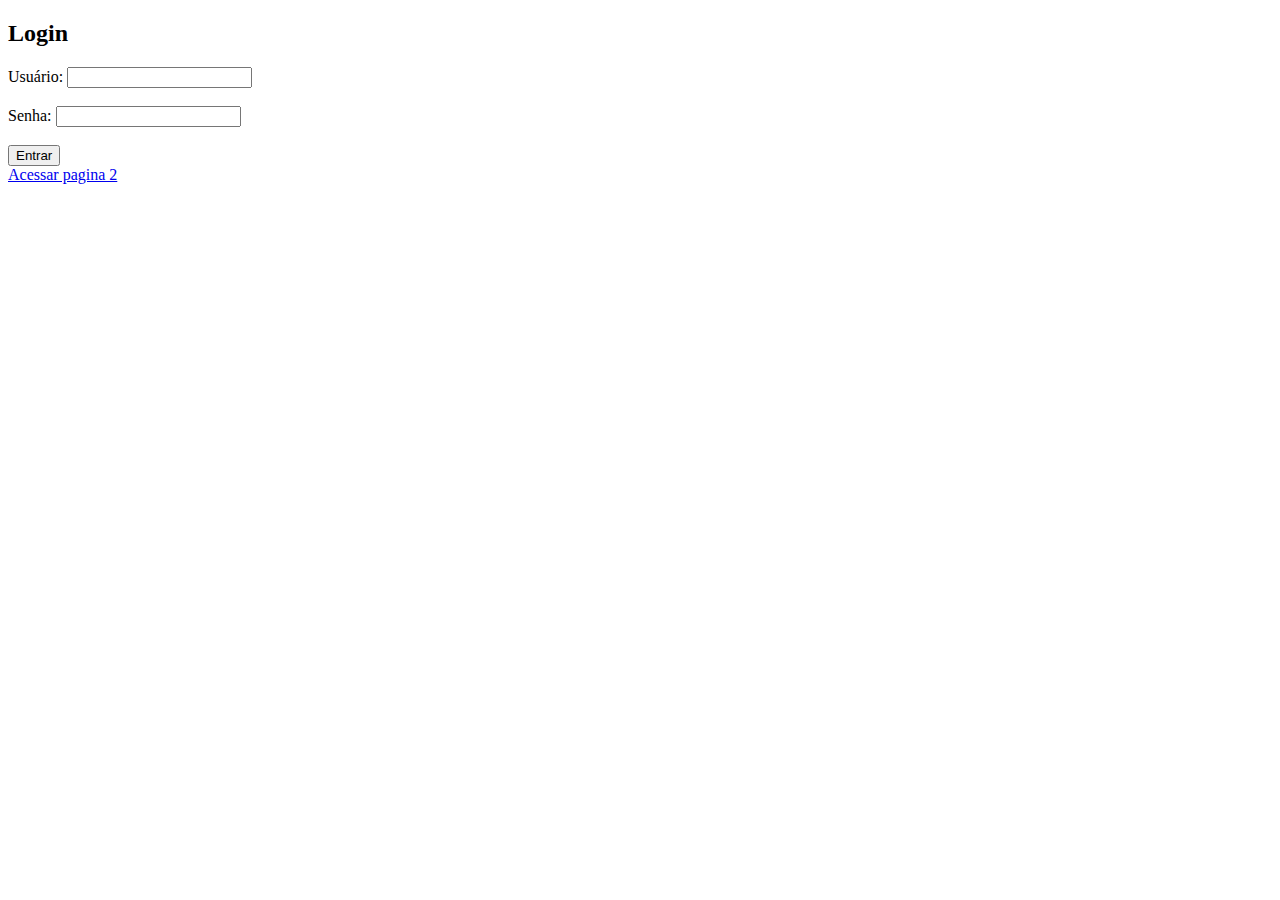
<file: index.html>
<!DOCTYPE html>
<html lang="pt-BR">
<head>
    <meta charset="UTF-8">
    <title>Login</title>
</head>
<body>
    <h2>Login</h2>
    <form action="/login" method="POST">
        <label for="username">Usuário:</label>
        <input type="text" id="username" name="username" required><br><br>

        <label for="password">Senha:</label>
        <input type="password" id="password" name="password" required><br><br>

        <button type="submit">Entrar</button>
    </form>

    <a href="/pagina2"> Acessar pagina 2 </a>
</body>
</html>
</file>
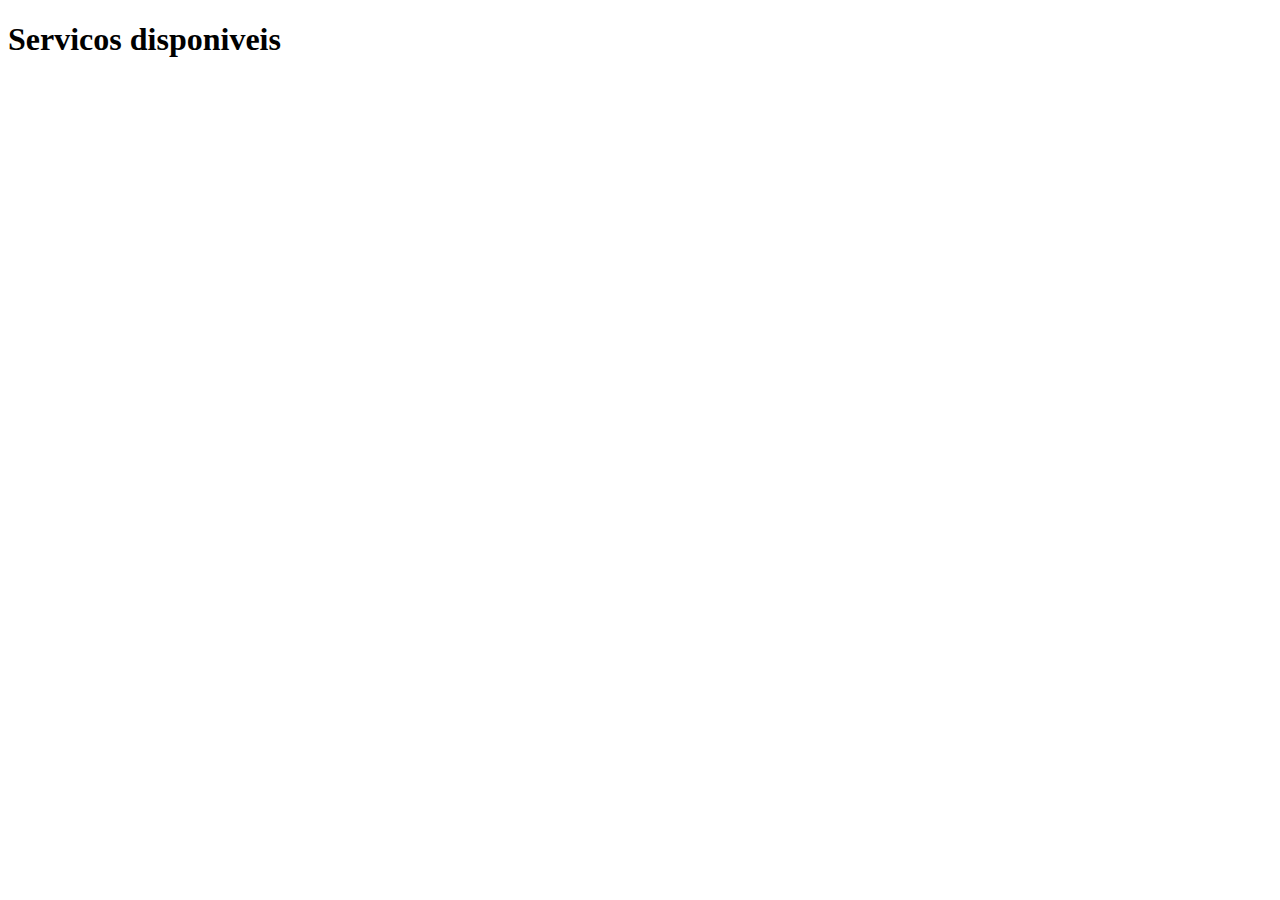
<file: pagina2.html>
<!DOCTYPE html>
<html lang="en">
<head>
    <meta charset="UTF-8">
    <meta name="viewport" content="width=device-width, initial-scale=1.0">
    <title>Document</title>
</head>
<body>
    <h1>Servicos disponiveis</h1>
</body>
</html>
</file>
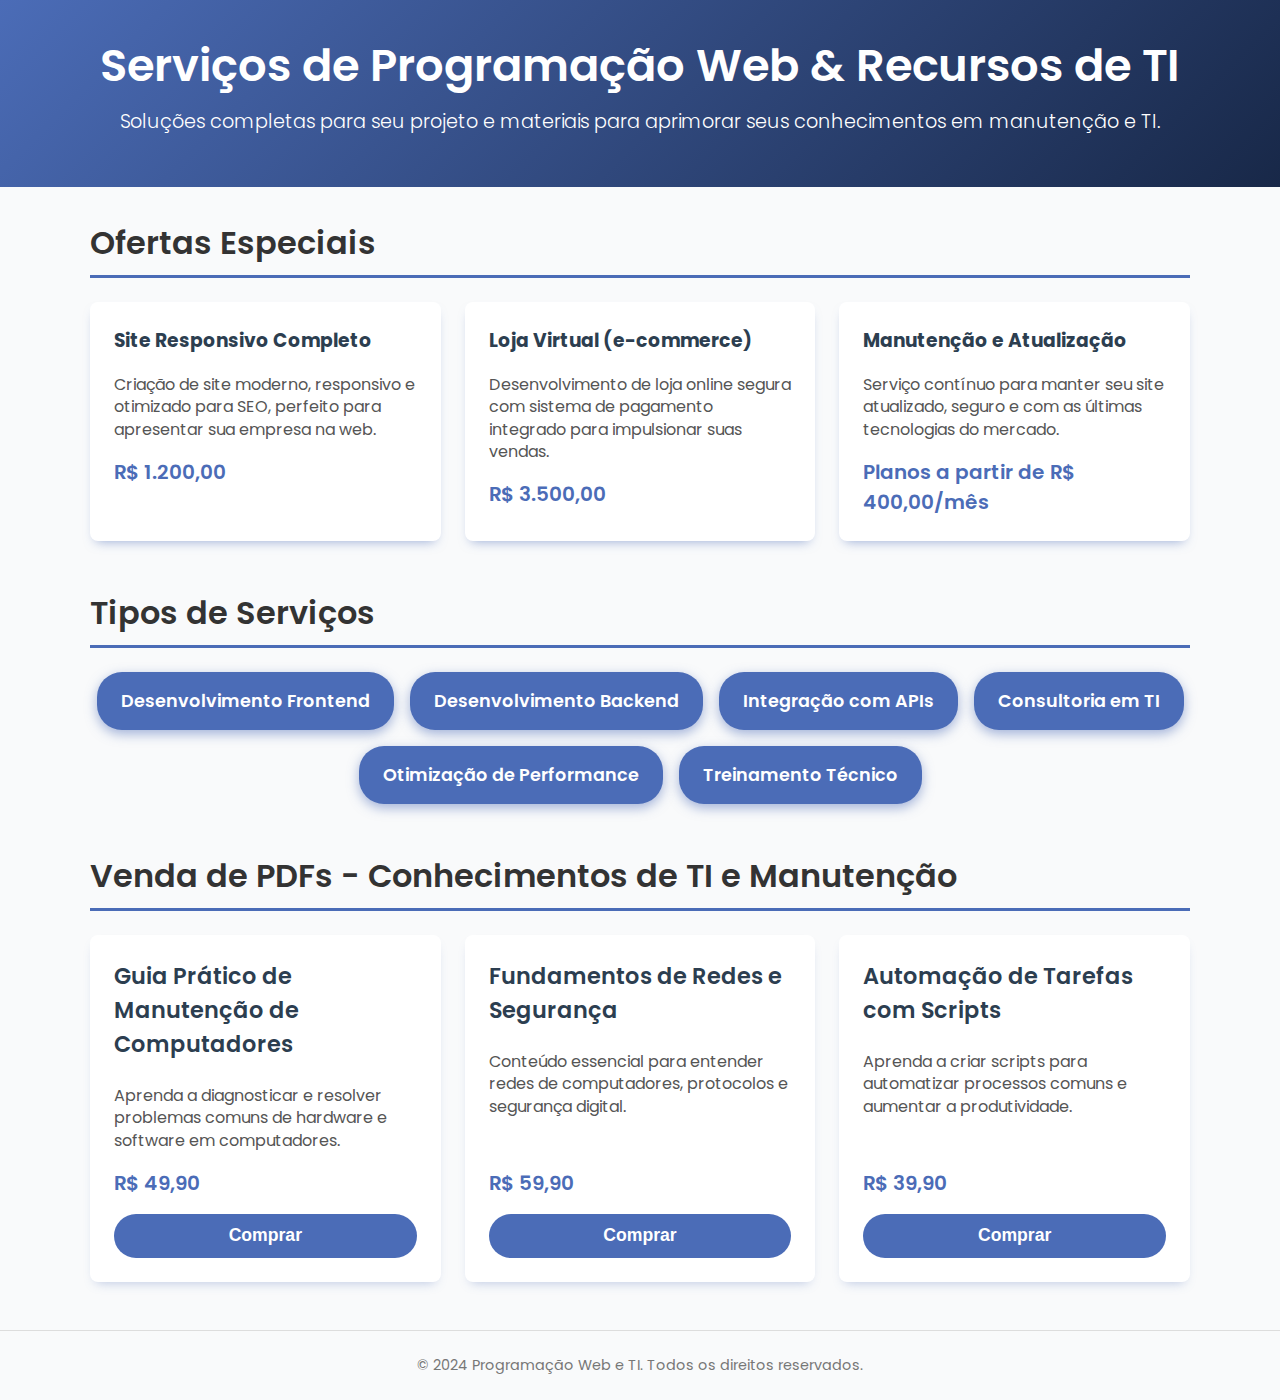
<file: servicos.html>
<!DOCTYPE html>
<html lang="pt-BR">
<head>
<meta charset="UTF-8" />
<meta name="viewport" content="width=device-width, initial-scale=1" />
<title>Serviços de Programação Web e Recursos TI</title>
<style>
  @import url('https://fonts.googleapis.com/css2?family=Poppins:wght@300;600&display=swap');
  body {
    margin: 0;
    font-family: 'Poppins', sans-serif;
    background: #f9fafb;
    color: #333;
  }
  header {
    background: linear-gradient(135deg, #4b6cb7, #182848);
    color: white;
    padding: 2rem 1rem;
    text-align: center;
  }
  header h1 {
    font-weight: 600;
    font-size: 2.8rem;
    margin: 0;
  }
  header p {
    font-weight: 300;
    margin-top: 0.5rem;
    font-size: 1.2rem;
  }
  main {
    max-width: 1100px;
    margin: 2rem auto;
    padding: 0 1rem;
  }
  section {
    margin-bottom: 3rem;
  }
  h2 {
    font-weight: 600;
    font-size: 2rem;
    border-bottom: 3px solid #4b6cb7;
    padding-bottom: 0.5rem;
    margin-bottom: 1.5rem;
  }
  .offers {
    display: grid;
    grid-template-columns: repeat(auto-fit,minmax(280px,1fr));
    gap: 1.5rem;
  }
  .offer-card {
    background: white;
    box-shadow: 0 6px 12px -6px rgba(75,108,183,0.6);
    border-radius: 8px;
    padding: 1.5rem;
    transition: transform 0.3s ease;
  }
  .offer-card:hover {
    transform: translateY(-10px);
    box-shadow: 0 12px 24px -8px rgba(75,108,183,0.75);
  }
  .offer-card h3 {
    margin-top: 0;
    color: #2c3e50;
  }
  .offer-card p {
    line-height: 1.4;
    margin-bottom: 1rem;
    color: #555;
  }
  .offer-price {
    font-weight: 600;
    font-size: 1.25rem;
    color: #4b6cb7;
  }
  .services-list {
    display: flex;
    flex-wrap: wrap;
    gap: 1rem;
    justify-content: center;
  }
  .service-item {
    background: #4b6cb7;
    color: white;
    padding: 1rem 1.5rem;
    border-radius: 25px;
    font-weight: 600;
    font-size: 1.1rem;
    box-shadow: 0 4px 12px rgba(75,108,183,0.5);
    transition: background 0.3s ease;
    cursor: default;
  }
  .service-item:hover {
    background: #182848;
  }
  .pdfs-grid {
    display: grid;
    grid-template-columns: repeat(auto-fit,minmax(280px,1fr));
    gap: 1.5rem;
  }
  .pdf-card {
    background: white;
    border-radius: 8px;
    box-shadow: 0 6px 12px -6px rgba(75,108,183,0.4);
    padding: 1.5rem;
    display: flex;
    flex-direction: column;
    justify-content: space-between;
  }
  .pdf-title {
    font-size: 1.4rem;
    font-weight: 600;
    margin: 0 0 0.5rem 0;
    color: #2c3e50;
  }
  .pdf-description {
    flex-grow: 1;
    margin-bottom: 1rem;
    color: #555;
    line-height: 1.4;
  }
  .pdf-price {
    font-weight: 600;
    font-size: 1.25rem;
    color: #4b6cb7;
    margin-bottom: 1rem;
  }
  .buy-button {
    background: #4b6cb7;
    color: white;
    border: none;
    padding: 0.7rem 1.25rem;
    border-radius: 25px;
    font-weight: 600;
    font-size: 1.1rem;
    cursor: pointer;
    transition: background 0.3s ease;
  }
  .buy-button:hover {
    background: #182848;
  }
  footer {
    text-align: center;
    padding: 1.5rem 1rem;
    font-size: 0.9rem;
    color: #777;
    border-top: 1px solid #ddd;
  }
  @media (max-width: 480px) {
    header h1 {
      font-size: 2rem;
    }
    header p {
      font-size: 1rem;
    }
  }
</style>
</head>
<body>
<header>
  <h1>Serviços de Programação Web & Recursos de TI</h1>
  <p>Soluções completas para seu projeto e materiais para aprimorar seus conhecimentos em manutenção e TI.</p>
</header>
<main>
  <section id="offers">
    <h2>Ofertas Especiais</h2>
    <div class="offers">
      <article class="offer-card">
        <h3>Site Responsivo Completo</h3>
        <p>Criação de site moderno, responsivo e otimizado para SEO, perfeito para apresentar sua empresa na web.</p>
        <div class="offer-price">R$ 1.200,00</div>
      </article>
      <article class="offer-card">
        <h3>Loja Virtual (e-commerce)</h3>
        <p>Desenvolvimento de loja online segura com sistema de pagamento integrado para impulsionar suas vendas.</p>
        <div class="offer-price">R$ 3.500,00</div>
      </article>
      <article class="offer-card">
        <h3>Manutenção e Atualização</h3>
        <p>Serviço contínuo para manter seu site atualizado, seguro e com as últimas tecnologias do mercado.</p>
        <div class="offer-price">Planos a partir de R$ 400,00/mês</div>
      </article>
    </div>
  </section>
  <section id="services">
    <h2>Tipos de Serviços</h2>
    <div class="services-list">
      <div class="service-item">Desenvolvimento Frontend</div>
      <div class="service-item">Desenvolvimento Backend</div>
      <div class="service-item">Integração com APIs</div>
      <div class="service-item">Consultoria em TI</div>
      <div class="service-item">Otimização de Performance</div>
      <div class="service-item">Treinamento Técnico</div>
    </div>
  </section>
  <section id="pdfs">
    <h2>Venda de PDFs - Conhecimentos de TI e Manutenção</h2>
    <div class="pdfs-grid">
      <article class="pdf-card">
        <h3 class="pdf-title">Guia Prático de Manutenção de Computadores</h3>
        <p class="pdf-description">Aprenda a diagnosticar e resolver problemas comuns de hardware e software em computadores.</p>
        <div class="pdf-price">R$ 49,90</div>
        <button class="buy-button" onclick="buyPDF('Guia Prático de Manutenção de Computadores', 49.9)">Comprar</button>
      </article>
      <article class="pdf-card">
        <h3 class="pdf-title">Fundamentos de Redes e Segurança</h3>
        <p class="pdf-description">Conteúdo essencial para entender redes de computadores, protocolos e segurança digital.</p>
        <div class="pdf-price">R$ 59,90</div>
        <button class="buy-button" onclick="buyPDF('Fundamentos de Redes e Segurança', 59.9)">Comprar</button>
      </article>
      <article class="pdf-card">
        <h3 class="pdf-title">Automação de Tarefas com Scripts</h3>
        <p class="pdf-description">Aprenda a criar scripts para automatizar processos comuns e aumentar a produtividade.</p>
        <div class="pdf-price">R$ 39,90</div>
        <button class="buy-button" onclick="buyPDF('Automação de Tarefas com Scripts', 39.9)">Comprar</button>
      </article>
    </div>
  </section>
</main>
<footer>
  &copy; 2024 Programação Web e TI. Todos os direitos reservados.
</footer>
<script>
  function buyPDF(title, price) {
    alert(`Obrigado por adquirir o '${title}' por R$ ${price.toFixed(2)}! Em breve, enviaremos o link para download.`);
  }
</script>
</body>
</html>
</file>
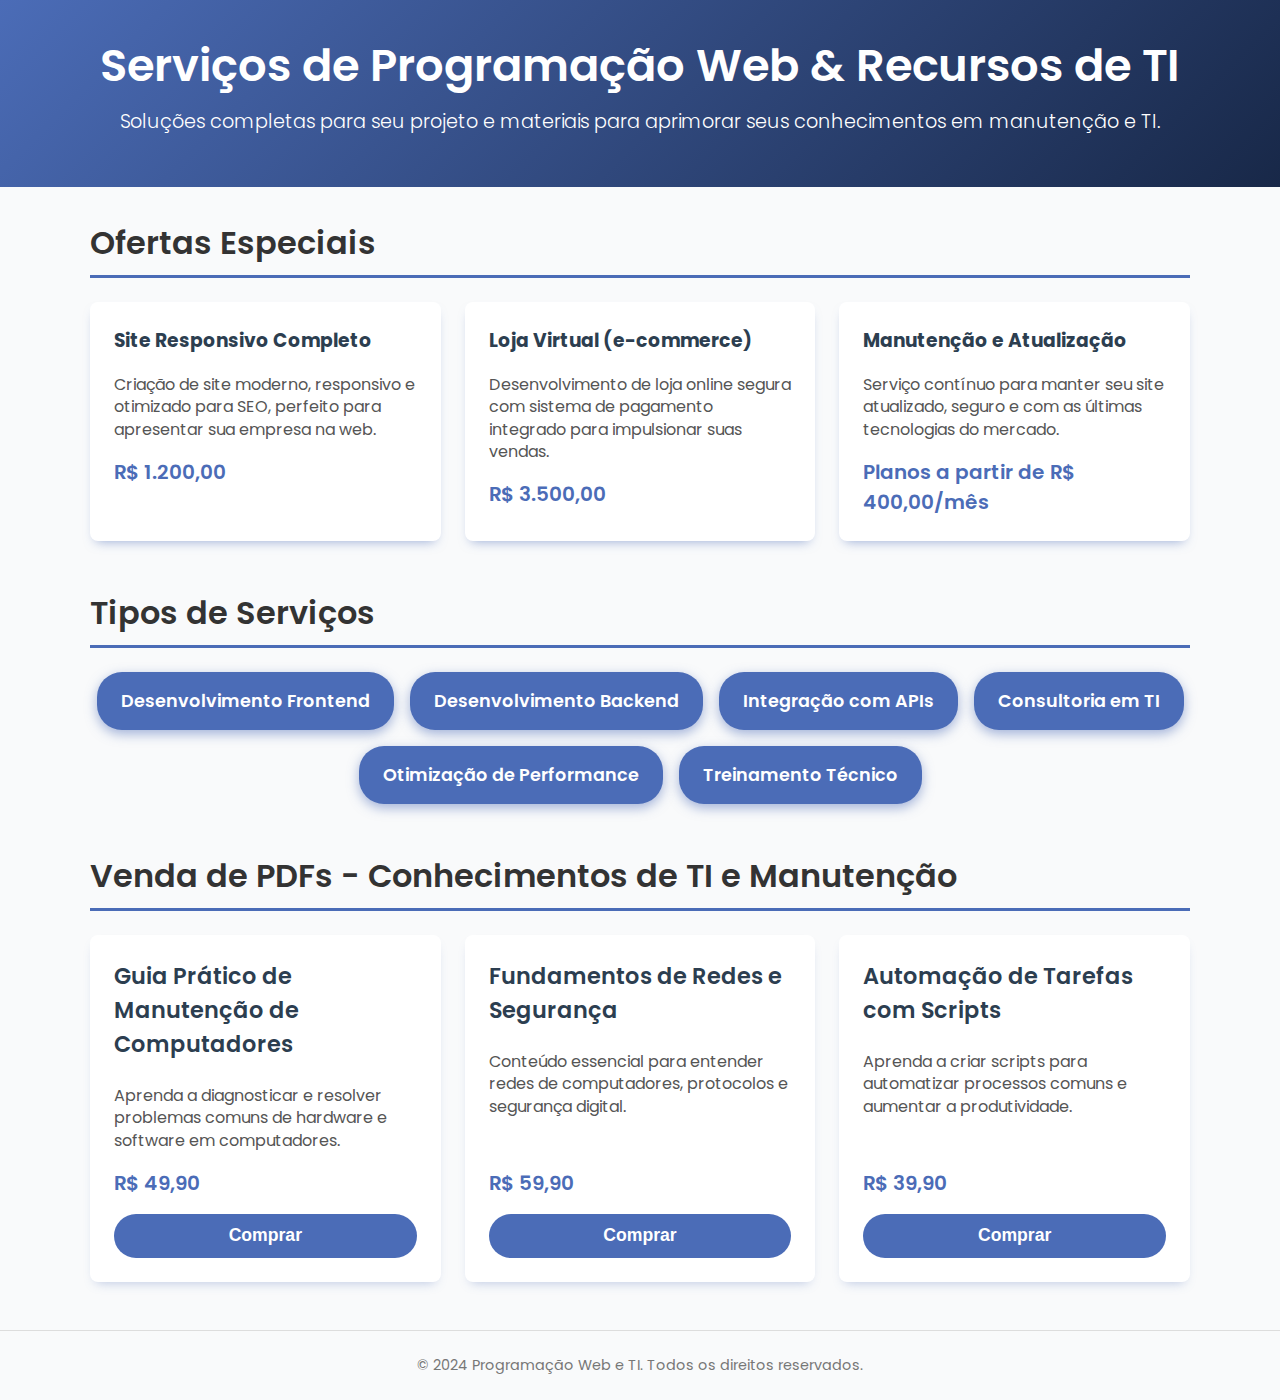
<file: templates/servicos.html>
<!DOCTYPE html>
<html lang="pt-BR">
<head>
<meta charset="UTF-8" />
<meta name="viewport" content="width=device-width, initial-scale=1" />
<link rel="stylesheet" href="styles2.css">
<title>Serviços de Programação Web e Recursos TI</title>

</head>
<body>
<header>
  <h1>Serviços de Programação Web & Recursos de TI</h1>
  <p>Soluções completas para seu projeto e materiais para aprimorar seus conhecimentos em manutenção e TI.</p>
</header>
<main>
  <section id="offers">
    <h2>Ofertas Especiais</h2>
    <div class="offers">
      <article class="offer-card">
        <h3>Site Responsivo Completo</h3>
        <p>Criação de site moderno, responsivo e otimizado para SEO, perfeito para apresentar sua empresa na web.</p>
        <div class="offer-price">R$ 1.200,00</div>
      </article>
      <article class="offer-card">
        <h3>Loja Virtual (e-commerce)</h3>
        <p>Desenvolvimento de loja online segura com sistema de pagamento integrado para impulsionar suas vendas.</p>
        <div class="offer-price">R$ 3.500,00</div>
      </article>
      <article class="offer-card">
        <h3>Manutenção e Atualização</h3>
        <p>Serviço contínuo para manter seu site atualizado, seguro e com as últimas tecnologias do mercado.</p>
        <div class="offer-price">Planos a partir de R$ 400,00/mês</div>
      </article>
    </div>
  </section>
  <section id="services">
    <h2>Tipos de Serviços</h2>
    <div class="services-list">
      <div class="service-item">Desenvolvimento Frontend</div>
      <div class="service-item">Desenvolvimento Backend</div>
      <div class="service-item">Integração com APIs</div>
      <div class="service-item">Consultoria em TI</div>
      <div class="service-item">Otimização de Performance</div>
      <div class="service-item">Treinamento Técnico</div>
    </div>
  </section>
  <section id="pdfs">
    <h2>Venda de PDFs - Conhecimentos de TI e Manutenção</h2>
    <div class="pdfs-grid">
      <article class="pdf-card">
        <h3 class="pdf-title">Guia Prático de Manutenção de Computadores</h3>
        <p class="pdf-description">Aprenda a diagnosticar e resolver problemas comuns de hardware e software em computadores.</p>
        <div class="pdf-price">R$ 49,90</div>
        <button class="buy-button" onclick="buyPDF('Guia Prático de Manutenção de Computadores', 49.9)">Comprar</button>
      </article>
      <article class="pdf-card">
        <h3 class="pdf-title">Fundamentos de Redes e Segurança</h3>
        <p class="pdf-description">Conteúdo essencial para entender redes de computadores, protocolos e segurança digital.</p>
        <div class="pdf-price">R$ 59,90</div>
        <button class="buy-button" onclick="buyPDF('Fundamentos de Redes e Segurança', 59.9)">Comprar</button>
      </article>
      <article class="pdf-card">
        <h3 class="pdf-title">Automação de Tarefas com Scripts</h3>
        <p class="pdf-description">Aprenda a criar scripts para automatizar processos comuns e aumentar a produtividade.</p>
        <div class="pdf-price">R$ 39,90</div>
        <button class="buy-button" onclick="buyPDF('Automação de Tarefas com Scripts', 39.9)">Comprar</button>
      </article>
    </div>
  </section>
</main>
<footer>
  &copy; 2024 Programação Web e TI. Todos os direitos reservados.
</footer>
<script>
  function buyPDF(title, price) {
    alert(`Obrigado por adquirir o '${title}' por R$ ${price.toFixed(2)}! Em breve, enviaremos o link para download.`);
  }
</script>
</body>
</html>
</file>
<file: templates/styles2.css>
@import url('https://fonts.googleapis.com/css2?family=Poppins:wght@300;600&display=swap');
  body {
    margin: 0;
    font-family: 'Poppins', sans-serif;
    background: #f9fafb;
    color: #333;
  }
  header {
    background: linear-gradient(135deg, #4b6cb7, #182848);
    color: white;
    padding: 2rem 1rem;
    text-align: center;
  }
  header h1 {
    font-weight: 600;
    font-size: 2.8rem;
    margin: 0;
  }
  header p {
    font-weight: 300;
    margin-top: 0.5rem;
    font-size: 1.2rem;
  }
  main {
    max-width: 1100px;
    margin: 2rem auto;
    padding: 0 1rem;
  }
  section {
    margin-bottom: 3rem;
  }
  h2 {
    font-weight: 600;
    font-size: 2rem;
    border-bottom: 3px solid #4b6cb7;
    padding-bottom: 0.5rem;
    margin-bottom: 1.5rem;
  }
  .offers {
    display: grid;
    grid-template-columns: repeat(auto-fit,minmax(280px,1fr));
    gap: 1.5rem;
  }
  .offer-card {
    background: white;
    box-shadow: 0 6px 12px -6px rgba(75,108,183,0.6);
    border-radius: 8px;
    padding: 1.5rem;
    transition: transform 0.3s ease;
  }
  .offer-card:hover {
    transform: translateY(-10px);
    box-shadow: 0 12px 24px -8px rgba(75,108,183,0.75);
  }
  .offer-card h3 {
    margin-top: 0;
    color: #2c3e50;
  }
  .offer-card p {
    line-height: 1.4;
    margin-bottom: 1rem;
    color: #555;
  }
  .offer-price {
    font-weight: 600;
    font-size: 1.25rem;
    color: #4b6cb7;
  }
  .services-list {
    display: flex;
    flex-wrap: wrap;
    gap: 1rem;
    justify-content: center;
  }
  .service-item {
    background: #4b6cb7;
    color: white;
    padding: 1rem 1.5rem;
    border-radius: 25px;
    font-weight: 600;
    font-size: 1.1rem;
    box-shadow: 0 4px 12px rgba(75,108,183,0.5);
    transition: background 0.3s ease;
    cursor: default;
  }
  .service-item:hover {
    background: #182848;
  }
  .pdfs-grid {
    display: grid;
    grid-template-columns: repeat(auto-fit,minmax(280px,1fr));
    gap: 1.5rem;
  }
  .pdf-card {
    background: white;
    border-radius: 8px;
    box-shadow: 0 6px 12px -6px rgba(75,108,183,0.4);
    padding: 1.5rem;
    display: flex;
    flex-direction: column;
    justify-content: space-between;
  }
  .pdf-title {
    font-size: 1.4rem;
    font-weight: 600;
    margin: 0 0 0.5rem 0;
    color: #2c3e50;
  }
  .pdf-description {
    flex-grow: 1;
    margin-bottom: 1rem;
    color: #555;
    line-height: 1.4;
  }
  .pdf-price {
    font-weight: 600;
    font-size: 1.25rem;
    color: #4b6cb7;
    margin-bottom: 1rem;
  }
  .buy-button {
    background: #4b6cb7;
    color: white;
    border: none;
    padding: 0.7rem 1.25rem;
    border-radius: 25px;
    font-weight: 600;
    font-size: 1.1rem;
    cursor: pointer;
    transition: background 0.3s ease;
  }
  .buy-button:hover {
    background: #182848;
  }
  footer {
    text-align: center;
    padding: 1.5rem 1rem;
    font-size: 0.9rem;
    color: #777;
    border-top: 1px solid #ddd;
  }
  @media (max-width: 480px) {
    header h1 {
      font-size: 2rem;
    }
    header p {
      font-size: 1rem;
    }
  }
</file>
